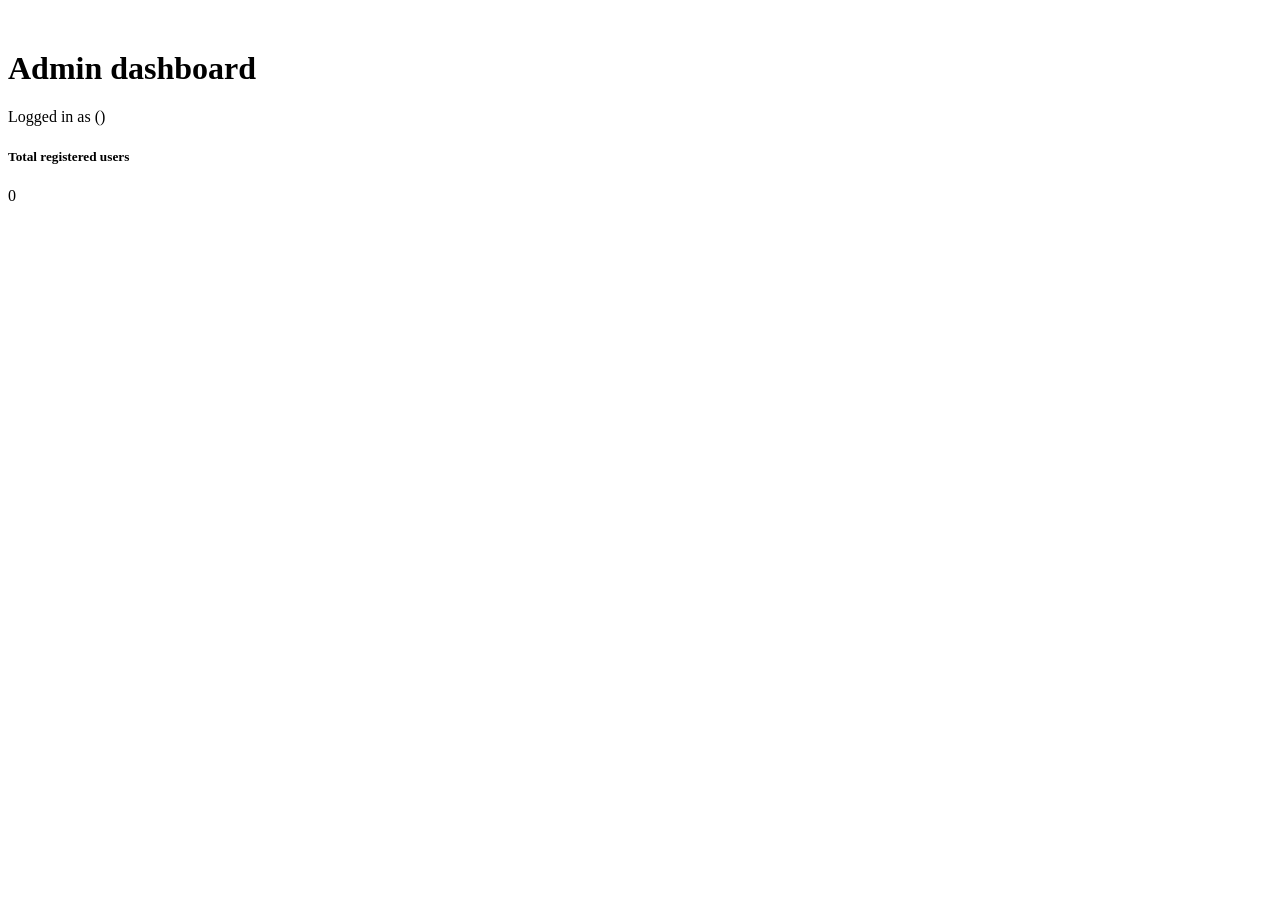
<file: src/main/resources/templates/admin.html>
<!DOCTYPE html>
<html lang="en" xmlns:th="http://www.thymeleaf.org">
<head th:replace="~{fragments/layout :: head}">
    <title>Admin Dashboard</title>
</head>
<body>
    <div th:replace="~{fragments/layout :: navbar}"></div>
    <div th:replace="~{fragments/layout :: sidebar}"></div>

    <main class="container" style="max-width: 480px; margin-top: 50px; margin-bottom: 50px;">
        <h1 th:text="#{admin.title}">Admin dashboard</h1>
        <p class="text-muted"><span th:text="#{admin.loggedInAs}">Logged in as</span> <strong th:text="${user.username}"></strong> (<span th:text="${user.role}"></span>)</p>

        <div class="card mt-4">
            <div class="card-body">
                <h5 class="card-title" th:text="#{admin.totalUsers}">Total registered users</h5>
                <p class="display-6" th:text="${totalUsers}">0</p>
            </div>
        </div>

        <p class="text-muted small mt-3" th:text="#{admin.note}"></p>
    </main>

    <div th:replace="~{fragments/layout :: footer}"></div>
    <div th:replace="~{fragments/layout :: scripts}"></div>
</body>
</html>
</file>
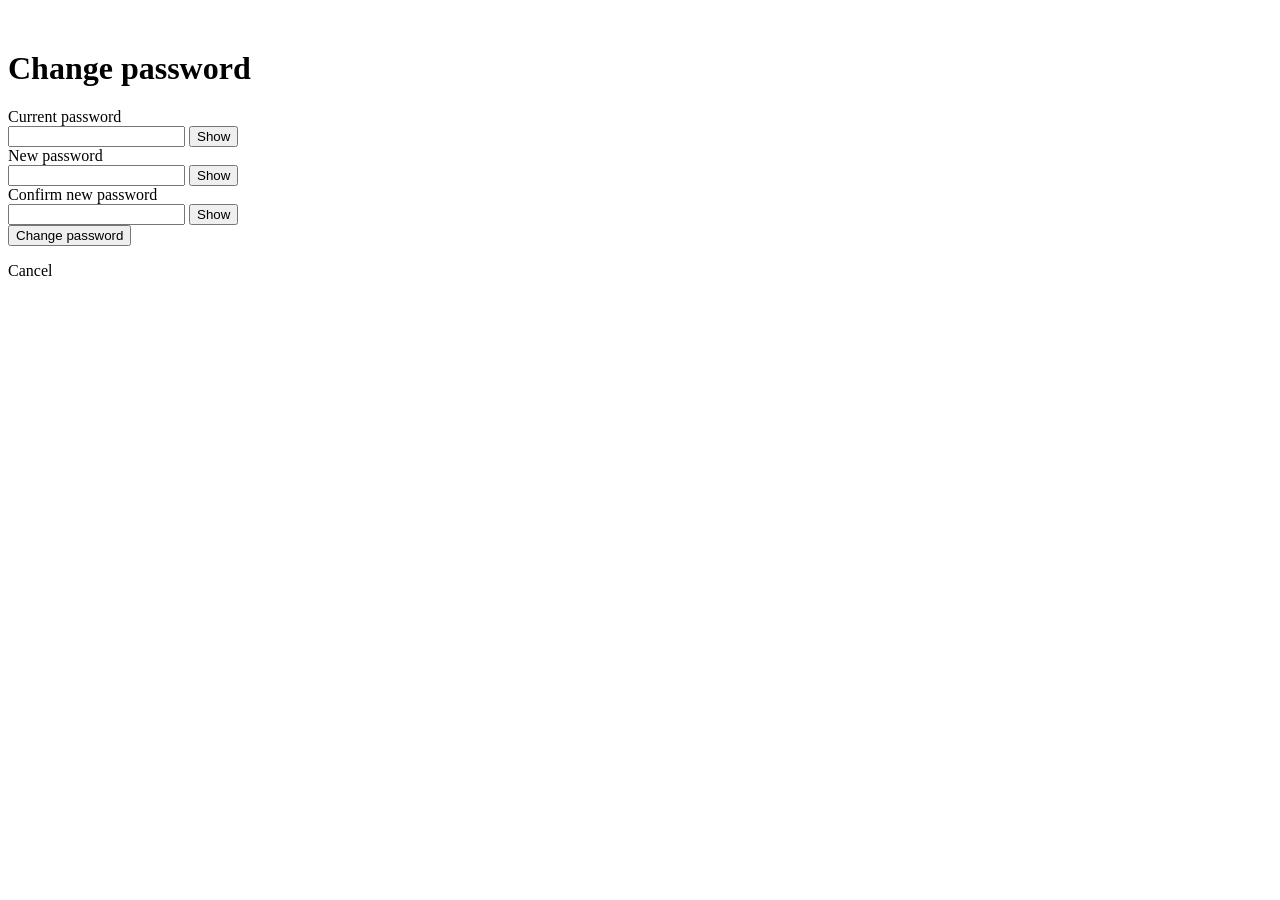
<file: src/main/resources/templates/change-password.html>
<!DOCTYPE html>
<html lang="en" xmlns:th="http://www.thymeleaf.org">
<head th:replace="~{fragments/layout :: head}">
    <title>Change Password</title>
</head>
<body>
    <div th:replace="~{fragments/layout :: navbar}"></div>
    <div th:replace="~{fragments/layout :: sidebar}"></div>

    <main class="container" style="max-width: 480px; margin-top: 50px; margin-bottom: 50px;">
        <h1 class="mb-4" th:text="#{changePassword.title}">Change password</h1>

        <div class="alert alert-danger" th:if="${error}" th:text="${error}"></div>

        <form th:action="@{/profile/change-password}" method="post">
            <div class="setting-row d-block">
                <label class="setting-label d-block mb-2" th:text="#{changePassword.current}">Current password</label>
                <div class="input-group">
                    <input type="password" id="currentPassword" name="currentPassword" class="form-control">
                    <button type="button" class="btn btn-outline-secondary toggle-password" data-target="currentPassword" th:text="#{register.show}">Show</button>
                </div>
            </div>

            <div class="setting-row d-block">
                <label class="setting-label d-block mb-2" th:text="#{changePassword.new}">New password</label>
                <div class="input-group">
                    <input type="password" id="password" name="newPassword" class="form-control">
                    <button type="button" class="btn btn-outline-secondary toggle-password" data-target="password" th:text="#{register.show}">Show</button>
                </div>
                <div id="password-strength-hint" class="setting-hint mt-1" th:text="#{register.strengthHint}"></div>
            </div>

            <div class="setting-row d-block">
                <label class="setting-label d-block mb-2" th:text="#{changePassword.confirm}">Confirm new password</label>
                <div class="input-group">
                    <input type="password" id="confirmPassword" name="confirmPassword" class="form-control">
                    <button type="button" class="btn btn-outline-secondary toggle-password" data-target="confirmPassword" th:text="#{register.show}">Show</button>
                </div>
                <div id="password-match-hint" class="setting-hint mt-1"></div>
            </div>

            <button type="submit" class="btn btn-accent w-100" th:text="#{changePassword.submit}">Change password</button>
        </form>

        <p class="mt-3"><a th:href="@{/profile}" th:text="#{editProfile.cancel}">Cancel</a></p>
    </main>

    <div th:replace="~{fragments/layout :: footer}"></div>
    <div th:replace="~{fragments/layout :: scripts}"></div>
</body>
</html>
</file>
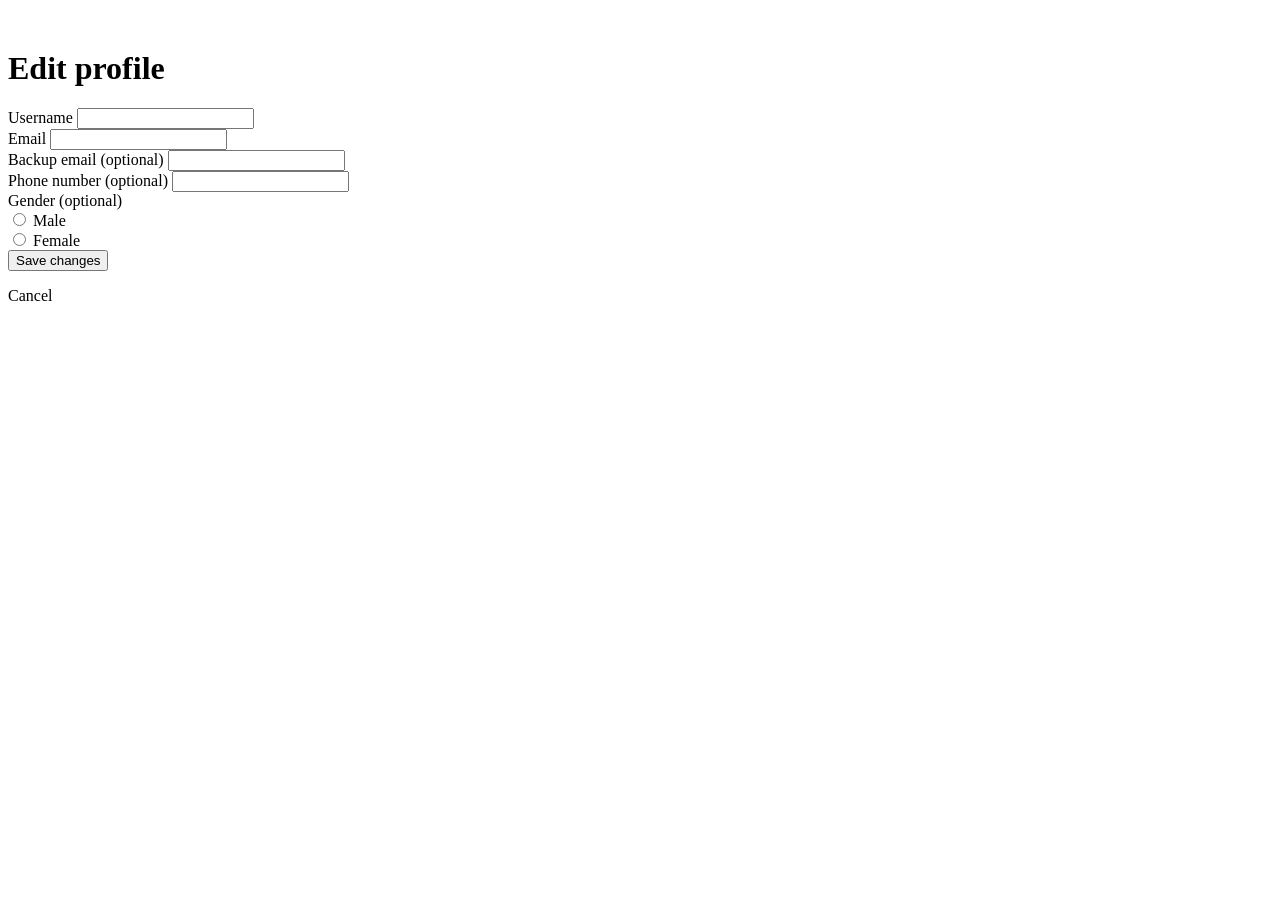
<file: src/main/resources/templates/edit-profile.html>
<!DOCTYPE html>
<html lang="en" xmlns:th="http://www.thymeleaf.org">
<head th:replace="~{fragments/layout :: head}">
    <title>Edit Profile</title>
</head>
<body>
    <div th:replace="~{fragments/layout :: navbar}"></div>
    <div th:replace="~{fragments/layout :: sidebar}"></div>

    <main class="container" style="max-width: 600px; margin-top: 50px; margin-bottom: 50px;">
        <h1 class="mb-4" th:text="#{editProfile.title}">Edit profile</h1>

        <form th:action="@{/profile/edit}" th:object="${form}" method="post">

            <div class="setting-row d-block">
                <label class="setting-label d-block mb-2" th:text="#{editProfile.username}">Username</label>
                <input type="text" class="form-control" th:field="*{username}">
                <div class="text-danger small mt-1" th:if="${#fields.hasErrors('username')}" th:errors="*{username}"></div>
            </div>

            <div class="setting-row d-block">
                <label class="setting-label d-block mb-2" th:text="#{editProfile.email}">Email</label>
                <input type="email" class="form-control" th:field="*{email}">
                <div class="text-danger small mt-1" th:if="${#fields.hasErrors('email')}" th:errors="*{email}"></div>
            </div>

            <div class="setting-row d-block">
                <label class="setting-label d-block mb-2"><span th:text="#{editProfile.backupEmail}">Backup email</span> <span class="setting-hint" th:text="#{register.optional}">(optional)</span></label>
                <input type="email" class="form-control" th:field="*{backupEmail}">
            </div>

            <div class="setting-row d-block">
                <label class="setting-label d-block mb-2"><span th:text="#{editProfile.phone}">Phone number</span> <span class="setting-hint" th:text="#{register.optional}">(optional)</span></label>
                <input type="tel" class="form-control" th:field="*{phoneNumber}">
            </div>

            <div class="setting-row d-block">
                <label class="setting-label d-block mb-2"><span th:text="#{editProfile.gender}">Gender</span> <span class="setting-hint" th:text="#{register.optional}">(optional)</span></label>
                <div class="form-check form-check-inline">
                    <input class="form-check-input" type="radio" th:field="*{gender}" value="MALE" id="genderMale">
                    <label class="form-check-label" for="genderMale" th:text="#{editProfile.male}">Male</label>
                </div>
                <div class="form-check form-check-inline">
                    <input class="form-check-input" type="radio" th:field="*{gender}" value="FEMALE" id="genderFemale">
                    <label class="form-check-label" for="genderFemale" th:text="#{editProfile.female}">Female</label>
                </div>
            </div>

            <div class="alert alert-warning small" th:text="#{editProfile.warning}"></div>

            <button type="submit" class="btn btn-accent w-100" th:text="#{editProfile.save}">Save changes</button>
        </form>

        <p class="mt-3"><a th:href="@{/profile}" th:text="#{editProfile.cancel}">Cancel</a></p>
    </main>

    <div th:replace="~{fragments/layout :: footer}"></div>
    <div th:replace="~{fragments/layout :: scripts}"></div>
</body>
</html>
</file>
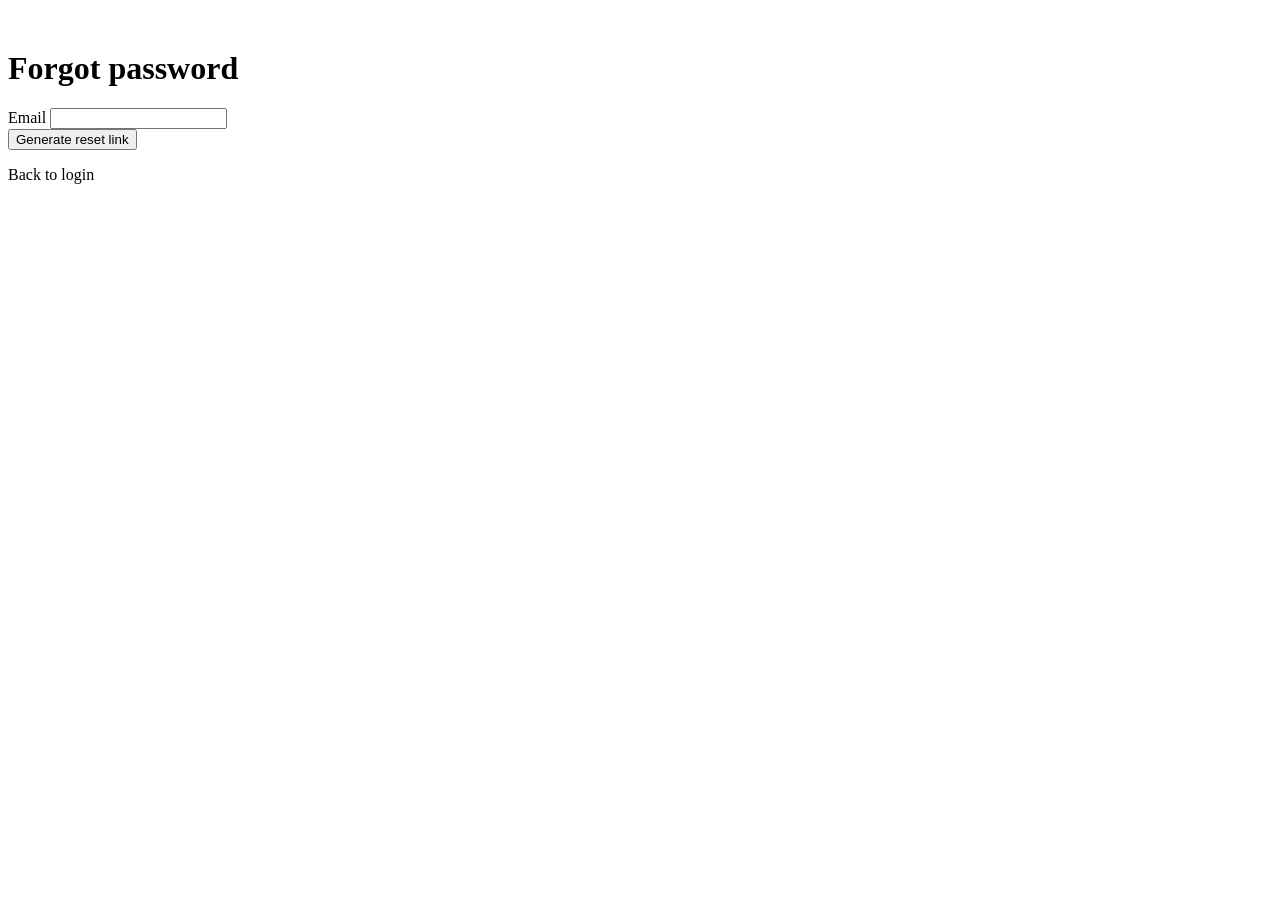
<file: src/main/resources/templates/forgot-password.html>
<!DOCTYPE html>
<html lang="en" xmlns:th="http://www.thymeleaf.org">
<head th:replace="~{fragments/layout :: head}">
    <title>Forgot Password</title>
</head>
<body>
    <div th:replace="~{fragments/layout :: navbar}"></div>
    <div th:replace="~{fragments/layout :: sidebar}"></div>

    <main class="container" style="max-width: 420px; margin-top: 50px; margin-bottom: 50px;">
        <h1 class="mb-3" th:text="#{forgot.title}">Forgot password</h1>
        <p class="text-muted" th:text="#{forgot.description}"></p>

        <div class="alert alert-info" th:if="${message}">
            <p th:text="${message}" class="mb-0"></p>
        </div>

        <form th:action="@{/forgot-password}" method="post" class="mt-3">
            <div class="mb-3">
                <label class="form-label" th:text="#{forgot.email}">Email</label>
                <input type="email" name="email" class="form-control" required>
            </div>
            <button type="submit" class="btn btn-dark w-100" th:text="#{forgot.submit}">Generate reset link</button>
        </form>

        <p class="mt-3"><a th:href="@{/login}" th:text="#{forgot.backToLogin}">Back to login</a></p>
    </main>

    <div th:replace="~{fragments/layout :: footer}"></div>
    <div th:replace="~{fragments/layout :: scripts}"></div>
</body>
</html>
</file>
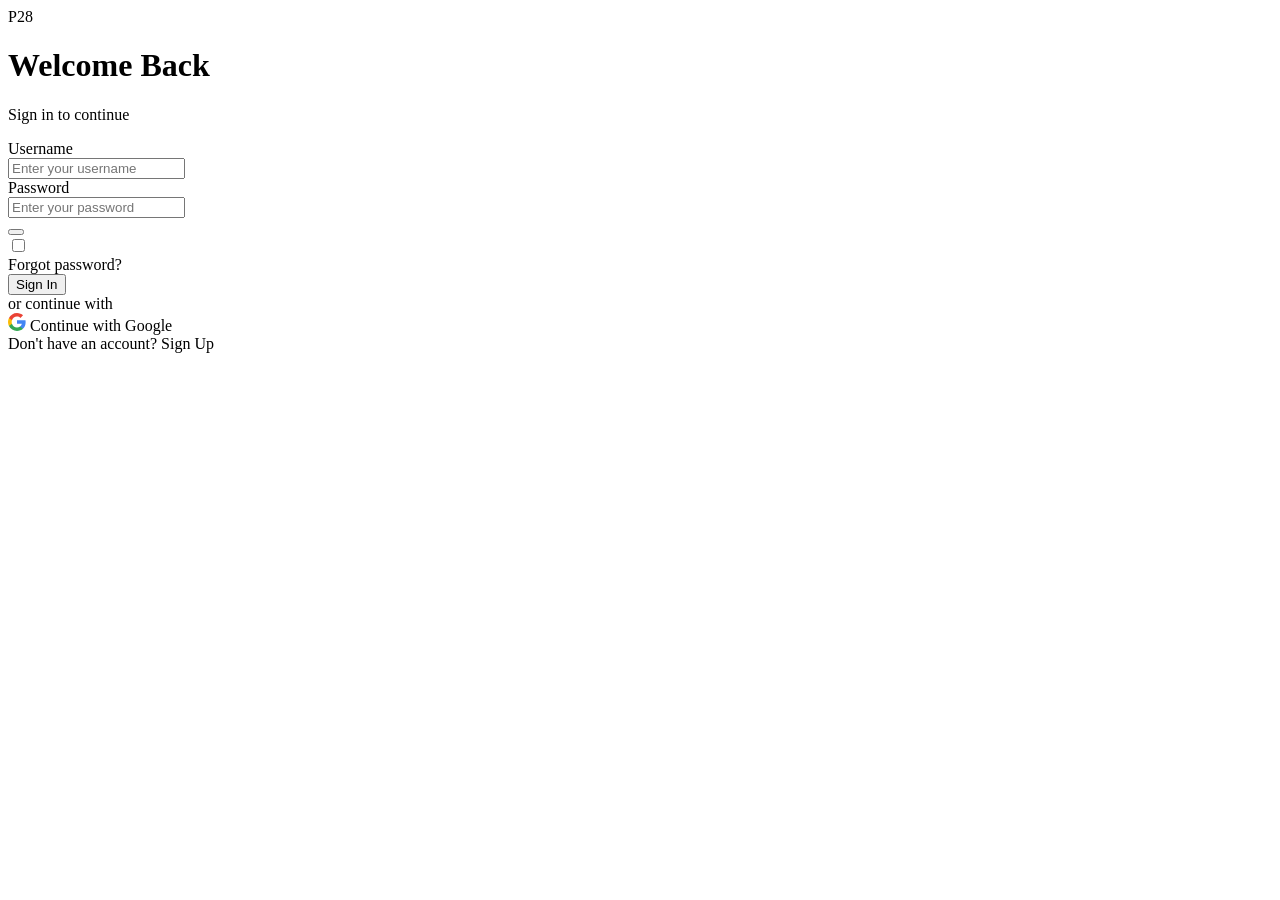
<file: src/main/resources/templates/login.html>
<!DOCTYPE html>
<html lang="en" xmlns:th="http://www.thymeleaf.org">
<head th:replace="~{fragments/layout :: head}">
    <title>Login</title>
</head>
<body>
    <div th:replace="~{fragments/layout :: navbar}"></div>
    <div th:replace="~{fragments/layout :: sidebar}"></div>

    <div class="auth-page">
        <div class="auth-card">

            <div class="auth-logo">P28</div>
            <h1 class="auth-title" th:text="#{login.welcomeBack}">Welcome Back</h1>
            <p class="auth-subtitle" th:text="#{login.subtitle}">Sign in to continue</p>

            <div class="alert alert-success py-2 small" th:if="${param.registered}" th:text="#{login.registered}"></div>
            <div class="alert alert-success py-2 small" th:if="${param.resetSuccess}" th:text="#{login.resetSuccess}"></div>
            <div class="alert alert-success py-2 small" th:if="${param.profileUpdated}" th:text="#{login.profileUpdated}"></div>
            <div class="alert alert-danger py-2 small" th:if="${param.error}" th:text="#{login.error}"></div>
            <div class="alert alert-success py-2 small" th:if="${param.logout}" th:text="#{login.loggedOut}"></div>

            <form th:action="@{/login}" method="post">

                <div class="auth-field">
                    <i class="bi bi-envelope"></i>
                    <div class="auth-field-content">
                        <div class="auth-field-label" th:text="#{login.username}">Username</div>
                        <input type="text" name="username" th:placeholder="#{login.usernamePlaceholder}" placeholder="Enter your username">
                    </div>
                </div>

                <div class="auth-field">
                    <i class="bi bi-lock"></i>
                    <div class="auth-field-content">
                        <div class="auth-field-label" th:text="#{login.password}">Password</div>
                        <input type="password" id="loginPassword" name="password" th:placeholder="#{login.passwordPlaceholder}" placeholder="Enter your password">
                    </div>
                    <button type="button" class="toggle-password" data-target="loginPassword"><i class="bi bi-eye"></i></button>
                </div>

                <div class="form-check mb-2">
                    <input type="checkbox" class="form-check-input" name="remember-me" id="rememberMe">
                    <label class="form-check-label small" style="color: rgba(255,255,255,0.6);" for="rememberMe" th:text="#{login.rememberMe}">Remember me</label>
                </div>

                <div class="auth-forgot">
                    <a th:href="@{/forgot-password}" th:text="#{login.forgot}">Forgot password?</a>
                </div>

                <button type="submit" class="btn-auth-submit" th:text="#{login.submit}">
                    Sign In <i class="bi bi-arrow-right"></i>
                </button>
            </form>

            <div class="auth-divider" th:text="#{login.orContinue}">or continue with</div>

            <a th:href="@{/oauth2/authorization/google}" class="btn-provider">
                <svg width="18" height="18" viewBox="0 0 18 18"><path fill="#4285F4" d="M17.64 9.2c0-.64-.06-1.25-.16-1.84H9v3.48h4.84c-.21 1.13-.84 2.08-1.8 2.72v2.26h2.9c1.7-1.57 2.7-3.88 2.7-6.62z"/><path fill="#34A853" d="M9 18c2.43 0 4.47-.8 5.96-2.18l-2.9-2.26c-.8.54-1.83.86-3.06.86-2.35 0-4.34-1.59-5.05-3.72H.96v2.33C2.44 15.98 5.48 18 9 18z"/><path fill="#FBBC05" d="M3.95 10.7c-.18-.54-.28-1.11-.28-1.7s.1-1.16.28-1.7V4.97H.96A8.996 8.996 0 000 9c0 1.45.35 2.83.96 4.03l2.99-2.33z"/><path fill="#EA4335" d="M9 3.58c1.32 0 2.51.45 3.44 1.35l2.58-2.58C13.46.89 11.43 0 9 0 5.48 0 2.44 2.02.96 4.97l2.99 2.33C4.66 5.17 6.65 3.58 9 3.58z"/></svg>
                <span th:text="#{login.googleSignIn}">Continue with Google</span>
                <i class="bi bi-arrow-right ms-auto"></i>
            </a>

            <div class="auth-footer">
                <span th:text="#{login.noAccount}">Don't have an account?</span>
                <a th:href="@{/register}" th:text="#{login.register}">Sign Up</a>
            </div>

        </div>
    </div>

    <div th:replace="~{fragments/layout :: footer}"></div>
    <div th:replace="~{fragments/layout :: scripts}"></div>
</body>
</html>
</file>
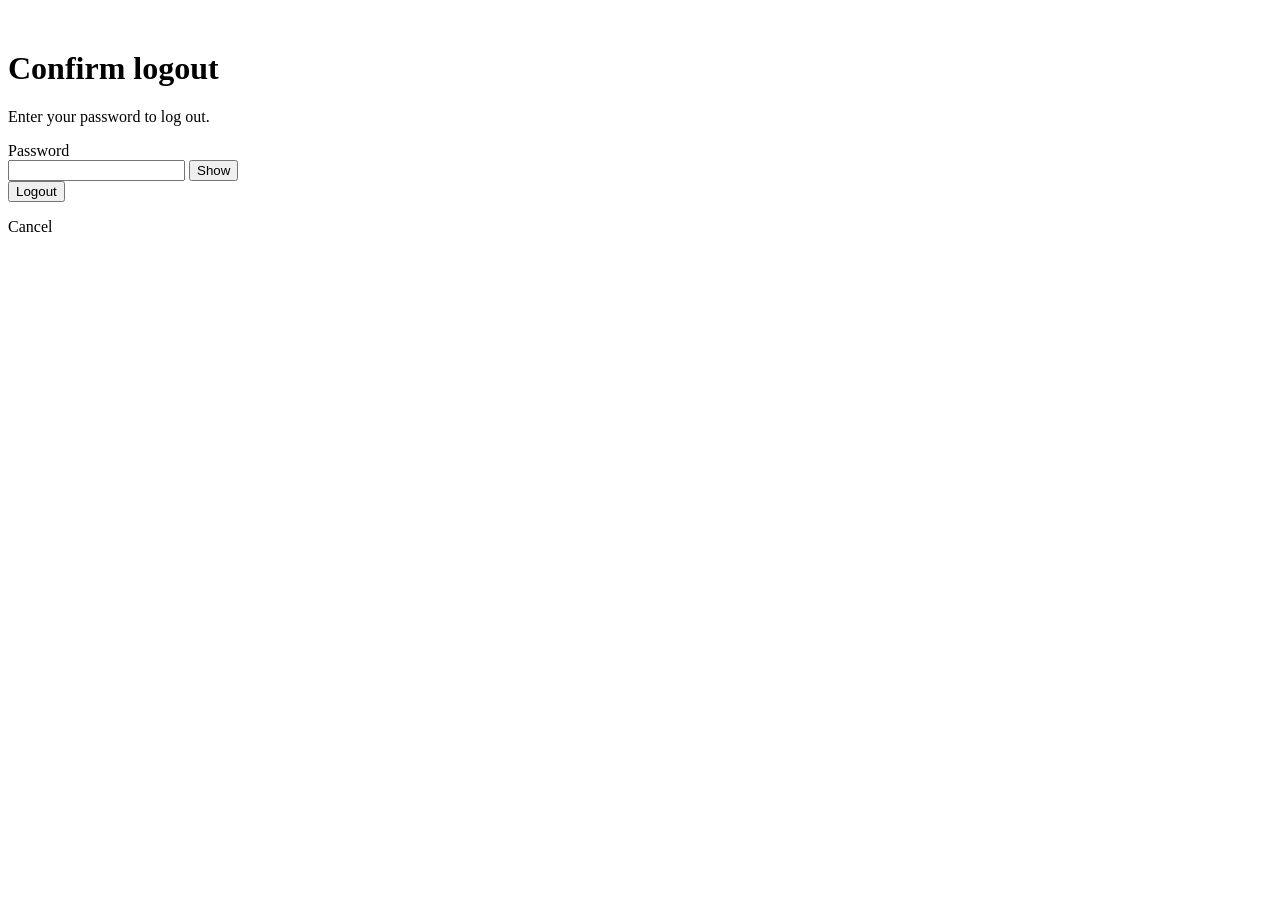
<file: src/main/resources/templates/logout-confirm.html>
<!DOCTYPE html>
<html lang="en" xmlns:th="http://www.thymeleaf.org">
<head th:replace="~{fragments/layout :: head}">
    <title>Confirm Logout</title>
</head>
<body>
    <div th:replace="~{fragments/layout :: navbar}"></div>
    <div th:replace="~{fragments/layout :: sidebar}"></div>

    <main class="container" style="max-width: 420px; margin-top: 50px; margin-bottom: 50px;">
        <h1 class="mb-3" th:text="#{logoutConfirm.title}">Confirm logout</h1>
        <p class="text-muted" th:text="#{logoutConfirm.description}">Enter your password to log out.</p>

        <div class="alert alert-danger" th:if="${error}" th:text="${error}"></div>

        <form th:action="@{/logout-confirm}" method="post">
            <div class="setting-row d-block">
                <label class="setting-label d-block mb-2" th:text="#{logoutConfirm.password}">Password</label>
                <div class="input-group">
                    <input type="password" id="password" name="password" class="form-control">
                    <button type="button" class="btn btn-outline-secondary toggle-password" data-target="password" th:text="#{register.show}">Show</button>
                </div>
            </div>

            <button type="submit" class="btn btn-accent w-100" th:text="#{logoutConfirm.submit}">Logout</button>
        </form>

        <p class="mt-3"><a th:href="@{/profile}" th:text="#{logoutConfirm.cancel}">Cancel</a></p>
    </main>

    <div th:replace="~{fragments/layout :: footer}"></div>
    <div th:replace="~{fragments/layout :: scripts}"></div>
</body>
</html>
</file>
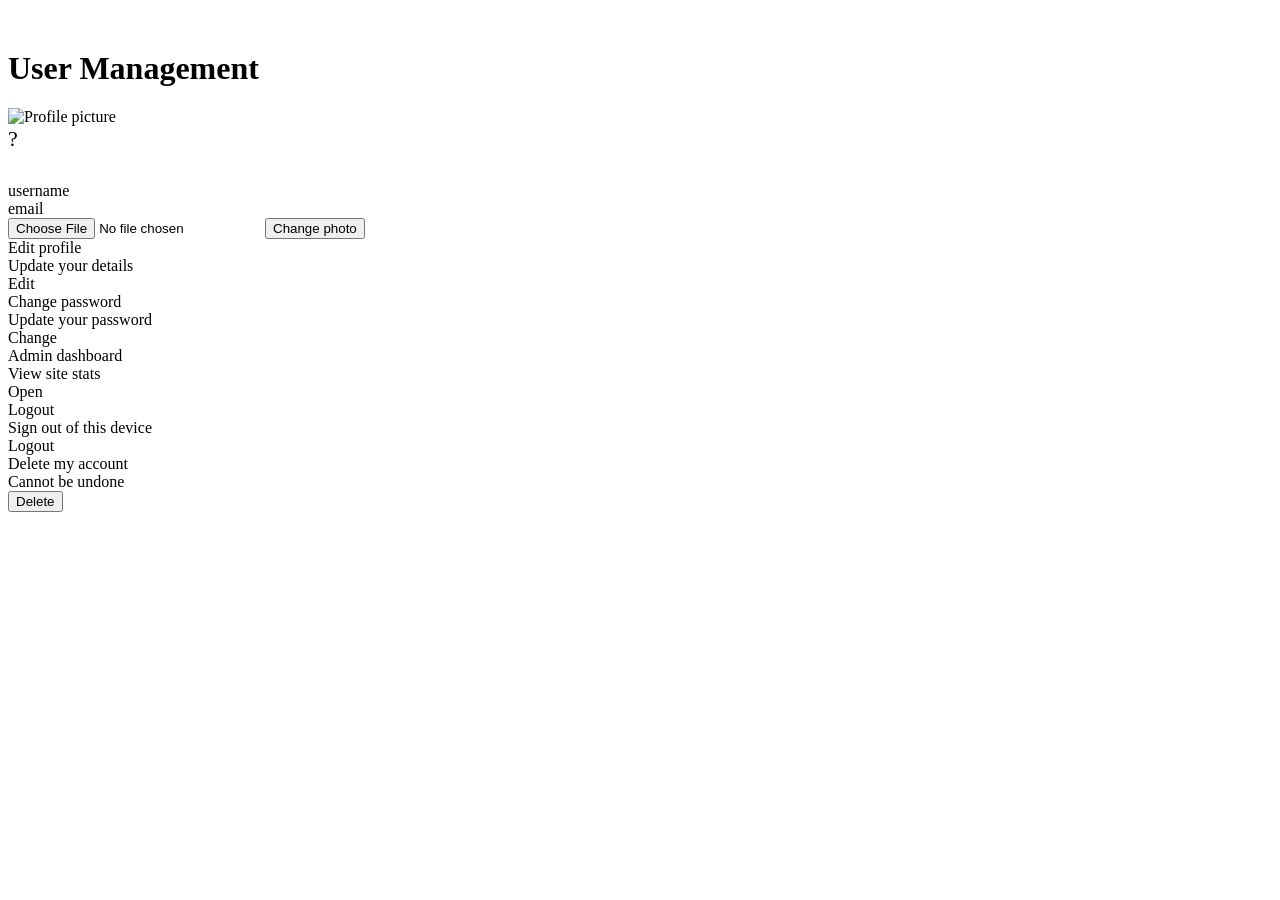
<file: src/main/resources/templates/profile.html>
<!DOCTYPE html>
<html lang="en" xmlns:th="http://www.thymeleaf.org">
<head th:replace="~{fragments/layout :: head}">
    <title>User Management</title>
</head>
<body>
    <div th:replace="~{fragments/layout :: navbar}"></div>
    <div th:replace="~{fragments/layout :: sidebar}"></div>

    <main class="container" style="max-width: 760px; margin-top: 50px; margin-bottom: 50px;">

        <div class="alert alert-danger" th:if="${avatarError}" th:text="${avatarError}"></div>
        <div class="alert alert-success" th:if="${param.passwordChanged}" th:text="#{profile.passwordChanged}"></div>

        <h1 class="mb-4" th:text="#{sidebar.userManagement}">User Management</h1>

        <!-- Avatar row -->
        <div class="setting-row">
            <div class="d-flex align-items-center gap-3">
                <img th:if="${user.avatarFilename}"
                     th:src="@{'/uploads/avatars/' + ${user.avatarFilename}}"
                     alt="Profile picture"
                     class="rounded-circle"
                     style="width: 56px; height: 56px; object-fit: cover;">
                <div th:unless="${user.avatarFilename}"
                     class="rounded-circle bg-secondary d-flex align-items-center justify-content-center text-white"
                     style="width: 56px; height: 56px; font-size: 22px;">
                    <span th:text="${#strings.substring(user.username, 0, 1)}">?</span>
                </div>
                <div>
                    <div class="setting-label" th:text="${user.username}">username</div>
                    <div class="setting-hint" th:text="${user.email}">email</div>
                </div>
            </div>
            <form th:action="@{/profile/avatar}" method="post" enctype="multipart/form-data">
                <input type="file" id="avatarInput" name="avatar" accept="image/png, image/jpeg, image/webp" class="d-none" onchange="this.form.submit()">
                <button type="button" class="btn btn-accent" onclick="document.getElementById('avatarInput').click()" th:text="#{profile.changePhoto}">Change photo</button>
            </form>
        </div>

        <!-- Edit profile row -->
        <div class="setting-row">
            <div>
                <div class="setting-label" th:text="#{profile.editProfile}">Edit profile</div>
                <div class="setting-hint" th:text="#{profile.editProfileHint}">Update your details</div>
            </div>
            <a th:href="@{/profile/edit}" class="btn btn-accent" th:text="#{profile.edit}">Edit</a>
        </div>

        <!-- Change password row -->
        <div class="setting-row">
            <div>
                <div class="setting-label" th:text="#{profile.changePassword}">Change password</div>
                <div class="setting-hint" th:text="#{profile.changePasswordHint}">Update your password</div>
            </div>
            <a th:href="@{/profile/change-password}" class="btn btn-accent" th:text="#{profile.change}">Change</a>
        </div>

        <!-- Admin row (only visible to admins) -->
        <div class="setting-row" sec:authorize="hasRole('ADMIN')" xmlns:sec="http://www.thymeleaf.org/extras/spring-security">
            <div>
                <div class="setting-label" th:text="#{profile.adminDashboard}">Admin dashboard</div>
                <div class="setting-hint" th:text="#{profile.adminDashboardHint}">View site stats</div>
            </div>
            <a th:href="@{/admin}" class="btn btn-accent" th:text="#{profile.open}">Open</a>
        </div>

        <!-- Logout row -->
        <div class="setting-row">
            <div>
                <div class="setting-label" th:text="#{profile.logout}">Logout</div>
                <div class="setting-hint" th:text="#{profile.logoutHint}">Sign out of this device</div>
            </div>
            <a th:href="@{/logout-confirm}" class="btn btn-accent" th:text="#{profile.logout}">Logout</a>
        </div>

        <!-- Delete account row -->
        <div class="setting-row border border-danger-subtle">
            <div>
                <div class="setting-label text-danger" th:text="#{profile.deleteAccount}">Delete my account</div>
                <div class="setting-hint" th:text="#{profile.deleteAccountHint}">Cannot be undone</div>
            </div>
            <form th:action="@{/profile/delete}" method="post" onsubmit="return confirm('Are you sure? This permanently deletes your account and cannot be undone.');">
                <button type="submit" class="btn btn-accent" th:text="#{profile.delete}">Delete</button>
            </form>
        </div>

    </main>

    <div th:replace="~{fragments/layout :: footer}"></div>
    <div th:replace="~{fragments/layout :: scripts}"></div>
</body>
</html>
</file>
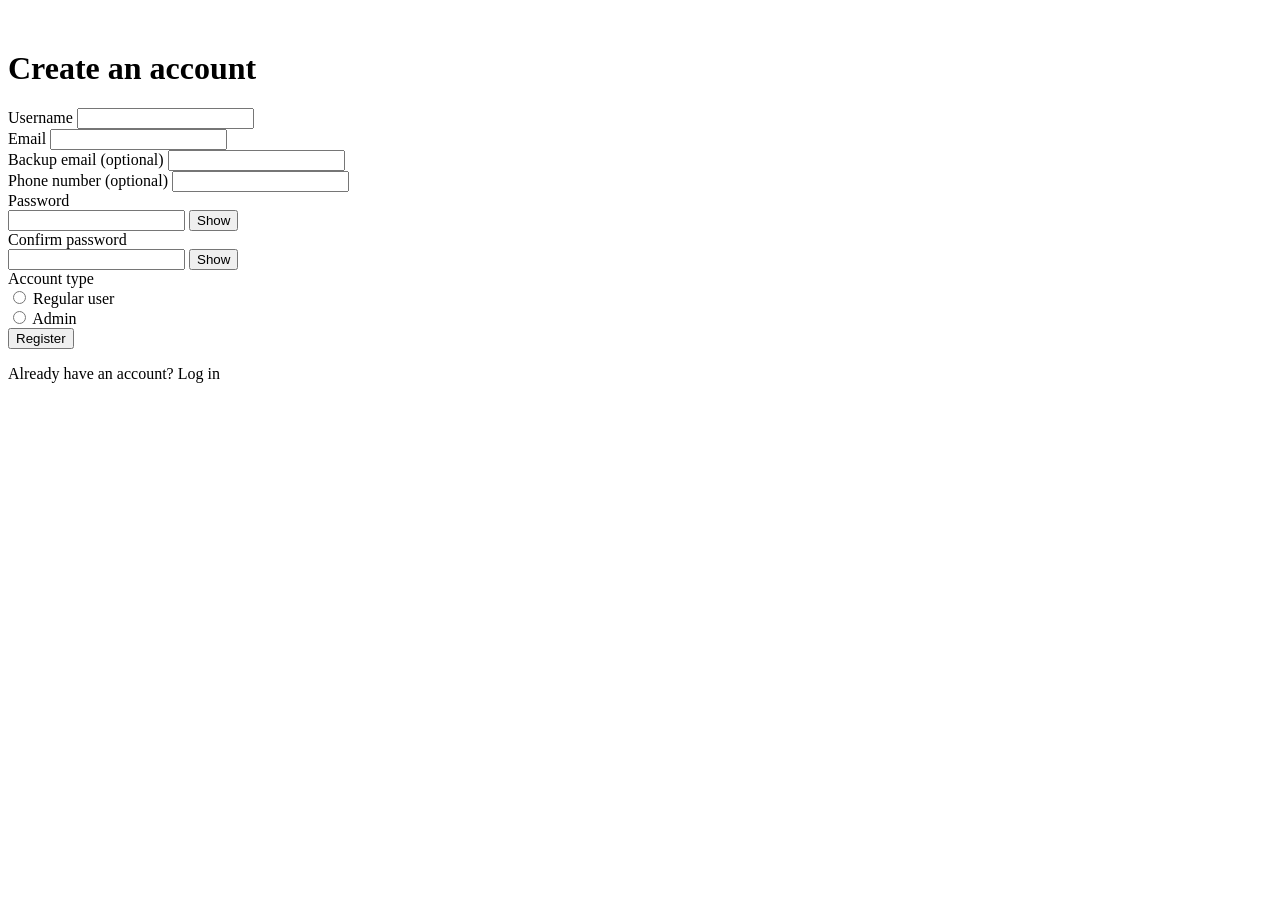
<file: src/main/resources/templates/register.html>
<!DOCTYPE html>
<html lang="en" xmlns:th="http://www.thymeleaf.org">
<head th:replace="~{fragments/layout :: head}">
    <title>Register</title>
</head>
<body>
    <div th:replace="~{fragments/layout :: navbar}"></div>
    <div th:replace="~{fragments/layout :: sidebar}"></div>

    <main class="container" style="max-width: 480px; margin-top: 50px; margin-bottom: 50px;">
        <h1 class="mb-4" th:text="#{register.title}">Create an account</h1>

        <form th:action="@{/register}" th:object="${user}" method="post" novalidate>

            <div class="mb-3">
                <label class="form-label" th:text="#{register.username}">Username</label>
                <input type="text" class="form-control" th:field="*{username}">
                <div class="text-danger small" th:if="${#fields.hasErrors('username')}" th:errors="*{username}"></div>
            </div>

            <div class="mb-3">
                <label class="form-label" th:text="#{register.email}">Email</label>
                <input type="email" class="form-control" th:field="*{email}">
                <div class="text-danger small" th:if="${#fields.hasErrors('email')}" th:errors="*{email}"></div>
            </div>

            <div class="mb-3">
                <label class="form-label"><span th:text="#{register.backupEmail}">Backup email</span> <span class="text-muted" th:text="#{register.optional}">(optional)</span></label>
                <input type="email" class="form-control" th:field="*{backupEmail}">
            </div>

            <div class="mb-3">
                <label class="form-label"><span th:text="#{register.phone}">Phone number</span> <span class="text-muted" th:text="#{register.optional}">(optional)</span></label>
                <input type="tel" class="form-control" th:field="*{phoneNumber}">
            </div>

            <div class="mb-3">
                <label class="form-label" th:text="#{register.password}">Password</label>
                <div class="input-group">
                    <input type="password" id="password" class="form-control" th:field="*{password}">
                    <button type="button" class="btn btn-outline-secondary toggle-password" data-target="password" th:text="#{register.show}">Show</button>
                </div>
                <div id="password-strength-hint" class="form-text text-muted" th:text="#{register.strengthHint}"></div>
                <div class="text-danger small" th:if="${#fields.hasErrors('password')}" th:errors="*{password}"></div>
            </div>

            <div class="mb-3">
                <label class="form-label" th:text="#{register.confirmPassword}">Confirm password</label>
                <div class="input-group">
                    <input type="password" id="confirmPassword" class="form-control" th:field="*{confirmPassword}">
                    <button type="button" class="btn btn-outline-secondary toggle-password" data-target="confirmPassword" th:text="#{register.show}">Show</button>
                </div>
                <div id="password-match-hint" class="form-text"></div>
                <div class="text-danger small" th:if="${#fields.hasErrors('confirmPassword')}" th:errors="*{confirmPassword}"></div>
            </div>

            <div class="mb-4">
                <label class="form-label d-block" th:text="#{register.accountType}">Account type</label>
                <div class="form-check form-check-inline">
                    <input class="form-check-input" type="radio" th:field="*{accountType}" value="USER" id="typeUser">
                    <label class="form-check-label" for="typeUser" th:text="#{register.regularUser}">Regular user</label>
                </div>
                <div class="form-check form-check-inline">
                    <input class="form-check-input" type="radio" th:field="*{accountType}" value="ADMIN" id="typeAdmin">
                    <label class="form-check-label" for="typeAdmin" th:text="#{register.admin}">Admin</label>
                </div>
                <div class="form-text" th:text="#{register.accountTypeHint}"></div>
            </div>

            <button type="submit" class="btn btn-dark w-100" th:text="#{register.submit}">Register</button>
        </form>

        <p class="mt-3"><span th:text="#{register.haveAccount}">Already have an account?</span> <a th:href="@{/login}" th:text="#{register.login}">Log in</a></p>
    </main>

    <div th:replace="~{fragments/layout :: footer}"></div>
    <div th:replace="~{fragments/layout :: scripts}"></div>
</body>
</html>
</file>
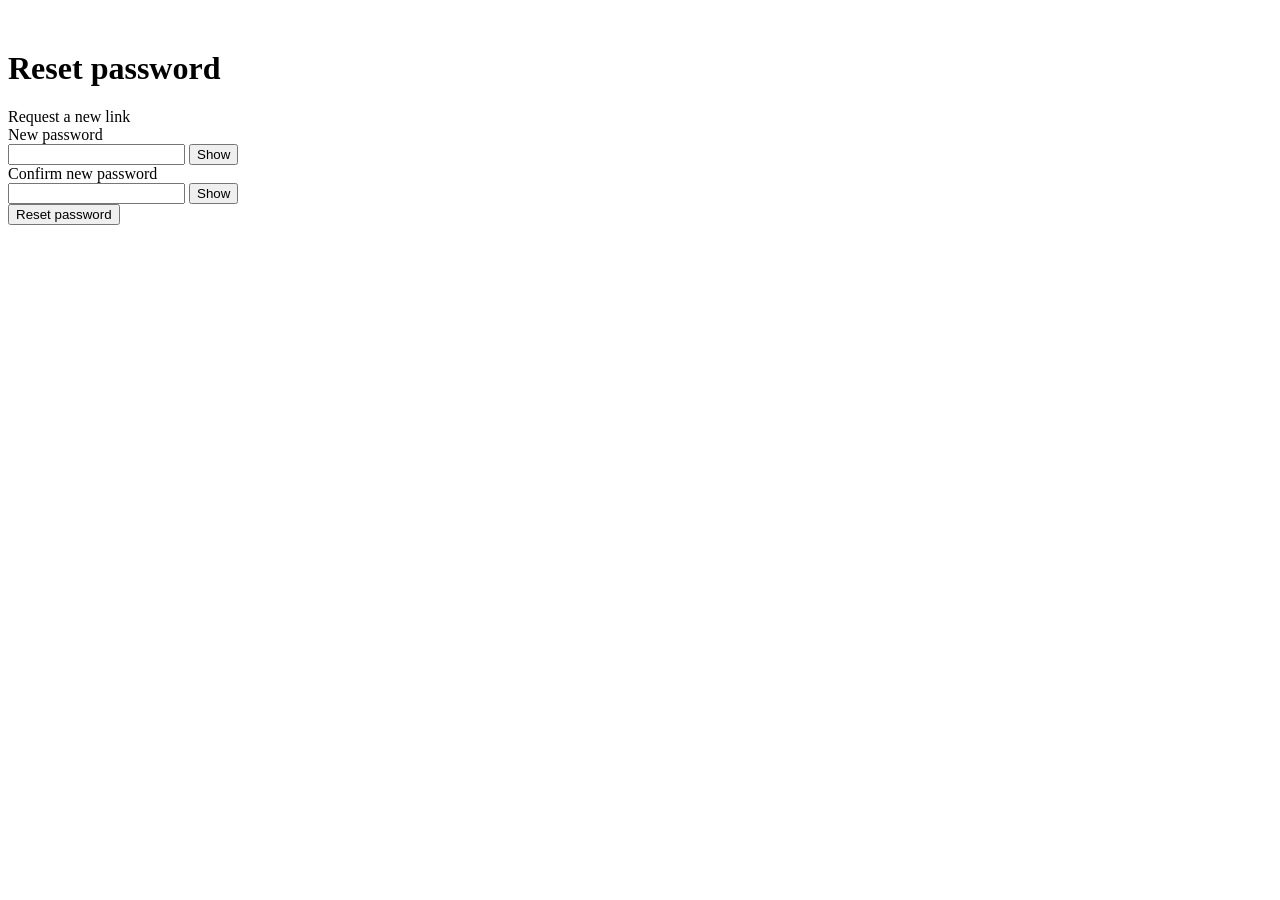
<file: src/main/resources/templates/reset-password.html>
<!DOCTYPE html>
<html lang="en" xmlns:th="http://www.thymeleaf.org">
<head th:replace="~{fragments/layout :: head}">
    <title>Reset Password</title>
</head>
<body>
    <div th:replace="~{fragments/layout :: navbar}"></div>
    <div th:replace="~{fragments/layout :: sidebar}"></div>

    <main class="container" style="max-width: 420px; margin-top: 50px; margin-bottom: 50px;">
        <h1 class="mb-3" th:text="#{reset.title}">Reset password</h1>

        <div th:if="${expired}">
            <div class="alert alert-danger" th:text="#{reset.expired}"></div>
            <a th:href="@{/forgot-password}" class="btn btn-dark" th:text="#{reset.requestNew}">Request a new link</a>
        </div>

        <form th:unless="${expired}" th:action="@{/reset-password}" method="post">
            <input type="hidden" name="token" th:value="${token}">

            <div class="alert alert-danger" th:if="${error}" th:text="${error}"></div>

            <div class="mb-3">
                <label class="form-label" th:text="#{reset.newPassword}">New password</label>
                <div class="input-group">
                    <input type="password" id="password" name="password" class="form-control">
                    <button type="button" class="btn btn-outline-secondary toggle-password" data-target="password" th:text="#{register.show}">Show</button>
                </div>
                <div id="password-strength-hint" class="form-text text-muted" th:text="#{register.strengthHint}"></div>
            </div>

            <div class="mb-4">
                <label class="form-label" th:text="#{reset.confirmNewPassword}">Confirm new password</label>
                <div class="input-group">
                    <input type="password" id="confirmPassword" name="confirmPassword" class="form-control">
                    <button type="button" class="btn btn-outline-secondary toggle-password" data-target="confirmPassword" th:text="#{register.show}">Show</button>
                </div>
                <div id="password-match-hint" class="form-text"></div>
            </div>

            <button type="submit" class="btn btn-dark w-100" th:text="#{reset.submit}">Reset password</button>
        </form>
    </main>

    <div th:replace="~{fragments/layout :: footer}"></div>
    <div th:replace="~{fragments/layout :: scripts}"></div>
</body>
</html>
</file>
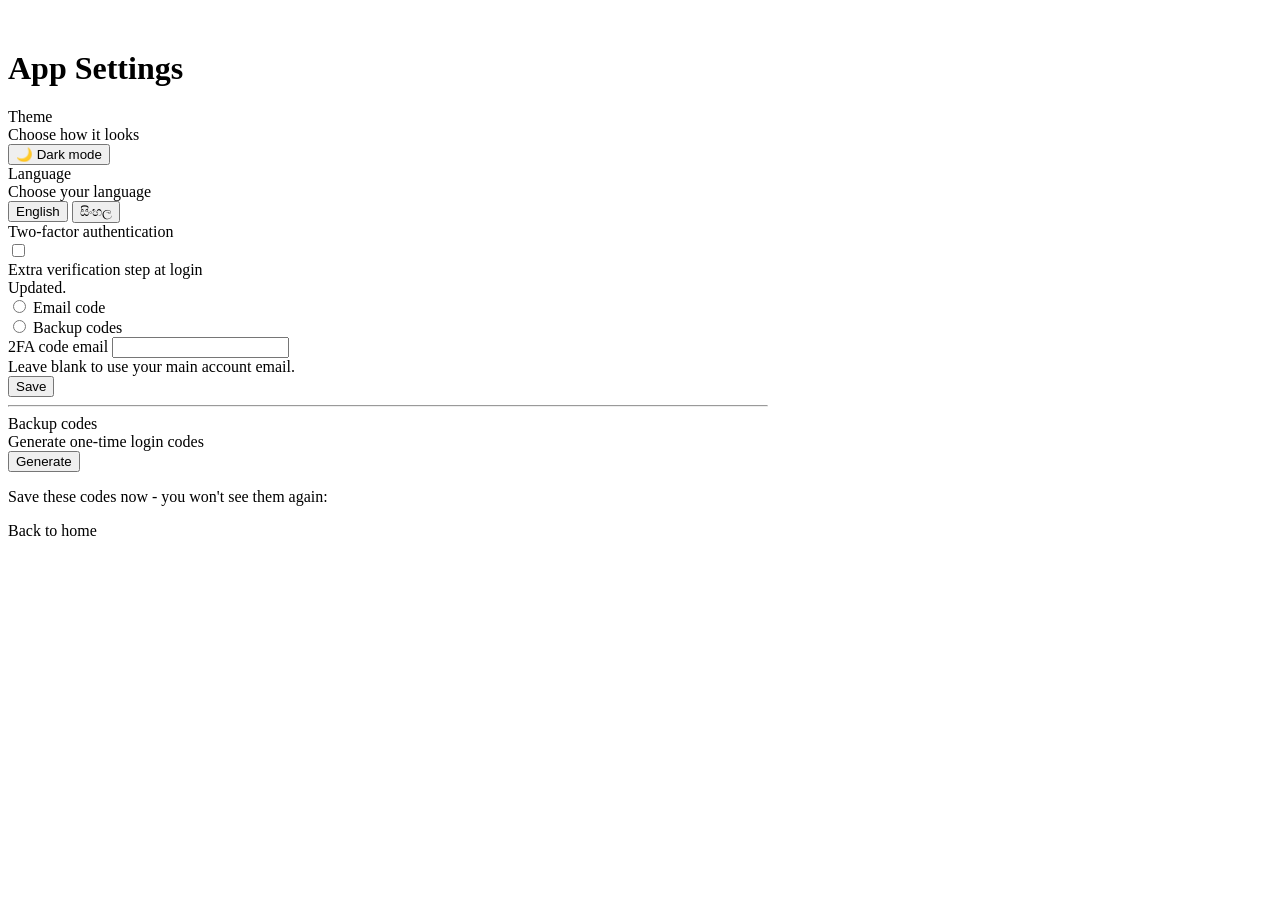
<file: src/main/resources/templates/settings.html>
<!DOCTYPE html>
<html lang="en" xmlns:th="http://www.thymeleaf.org">
<head th:replace="~{fragments/layout :: head}">
    <title>App Settings</title>
</head>
<body>
    <div th:replace="~{fragments/layout :: navbar}"></div>
    <div th:replace="~{fragments/layout :: sidebar}"></div>

    <main class="container" style="max-width: 760px; margin-top: 50px; margin-bottom: 50px;">
        <h1 class="mb-4" th:text="#{settings.title}">App Settings</h1>

        <div class="setting-row">
            <div>
                <div class="setting-label" th:text="#{settings.theme}">Theme</div>
                <div class="setting-hint" th:text="#{settings.themeHint}">Choose how it looks</div>
            </div>
            <button id="theme-toggle" type="button" class="btn btn-accent">🌙 Dark mode</button>
        </div>

        <div class="setting-row">
            <div>
                <div class="setting-label" th:text="#{settings.language}">Language</div>
                <div class="setting-hint" th:text="#{settings.languageHint}">Choose your language</div>
            </div>
            <div class="btn-group" role="group">
                <button type="button" class="btn" th:classappend="${#locale.language == 'en'} ? 'btn-accent' : 'btn-outline-secondary'" onclick="window.location.href = window.location.pathname + '?lang=en'">English</button>
                <button type="button" class="btn" th:classappend="${#locale.language == 'si'} ? 'btn-accent' : 'btn-outline-secondary'" onclick="window.location.href = window.location.pathname + '?lang=si'">සිංහල</button>
            </div>
        </div>

        <!-- Single unified Two-Factor Authentication card -->
        <div sec:authorize="isAuthenticated()" xmlns:sec="http://www.thymeleaf.org/extras/spring-security"
             class="setting-row d-block">

            <div class="d-flex justify-content-between align-items-center mb-2">
                <div class="setting-label" th:text="#{settings.twoFa}">Two-factor authentication</div>
                <div class="form-check form-switch mb-0">
                    <input class="form-check-input" type="checkbox" role="switch" id="twoFaSwitch" form="twoFaForm" name="twoFaEnabled" th:checked="${currentUser != null and currentUser.twoFaEnabled}">
                </div>
            </div>
            <div class="setting-hint mb-3" th:text="#{settings.twoFaHint}">Extra verification step at login</div>

            <div class="alert alert-success" th:if="${twoFaUpdated}" th:text="#{settings.twoFaUpdated}">Updated.</div>

            <form id="twoFaForm" th:action="@{/settings/2fa}" method="post">

                <div class="mb-3">
                    <div class="form-check form-check-inline">
                        <input class="form-check-input" type="radio" name="twoFaMethod" value="EMAIL" id="methodEmail"
                               th:checked="${currentUser == null or currentUser.twoFaMethod == null or currentUser.twoFaMethod == 'EMAIL'}">
                        <label class="form-check-label" for="methodEmail" th:text="#{settings.methodEmail}">Email code</label>
                    </div>
                    <div class="form-check form-check-inline">
                        <input class="form-check-input" type="radio" name="twoFaMethod" value="BACKUP_CODES" id="methodBackup"
                               th:checked="${currentUser != null and currentUser.twoFaMethod == 'BACKUP_CODES'}">
                        <label class="form-check-label" for="methodBackup" th:text="#{settings.methodBackup}">Backup codes</label>
                    </div>
                </div>

                <div class="mb-3">
                    <label class="form-label small" th:text="#{settings.twoFaEmail}">2FA code email</label>
                    <input type="email" name="twoFaEmail" class="form-control"
                           th:value="${currentUser != null ? currentUser.twoFaEmail : ''}"
                           th:placeholder="${currentUser != null ? currentUser.email : ''}">
                    <div class="form-text" th:text="#{settings.twoFaEmailHint}">Leave blank to use your main account email.</div>
                </div>

                <button type="submit" class="btn btn-accent" th:text="#{settings.save}">Save</button>
            </form>

            <hr class="my-3">

            <div class="d-flex justify-content-between align-items-center">
                <div>
                    <div class="setting-label" th:text="#{settings.backupCodes}">Backup codes</div>
                    <div class="setting-hint" th:text="#{settings.backupCodesHint}">Generate one-time login codes</div>
                </div>
                <form th:action="@{/settings/2fa/backup-codes}" method="post" onsubmit="return confirm('This replaces any existing backup codes. Continue?');">
                    <button type="submit" class="btn btn-accent" th:text="#{settings.generate}">Generate</button>
                </form>
            </div>

            <div th:if="${newBackupCodes}" class="alert alert-warning mt-3 mb-0">
                <p class="fw-bold" th:text="#{settings.backupCodesGenerated}">Save these codes now - you won't see them again:</p>
                <div class="row row-cols-2 g-1 font-monospace">
                    <div th:each="c : ${newBackupCodes}" th:text="${c}"></div>
                </div>
            </div>

        </div>

        <p class="mt-4"><a th:href="@{/}" th:text="#{settings.backHome}">Back to home</a></p>
    </main>

    <div th:replace="~{fragments/layout :: footer}"></div>
    <div th:replace="~{fragments/layout :: scripts}"></div>
</body>
</html>
</file>
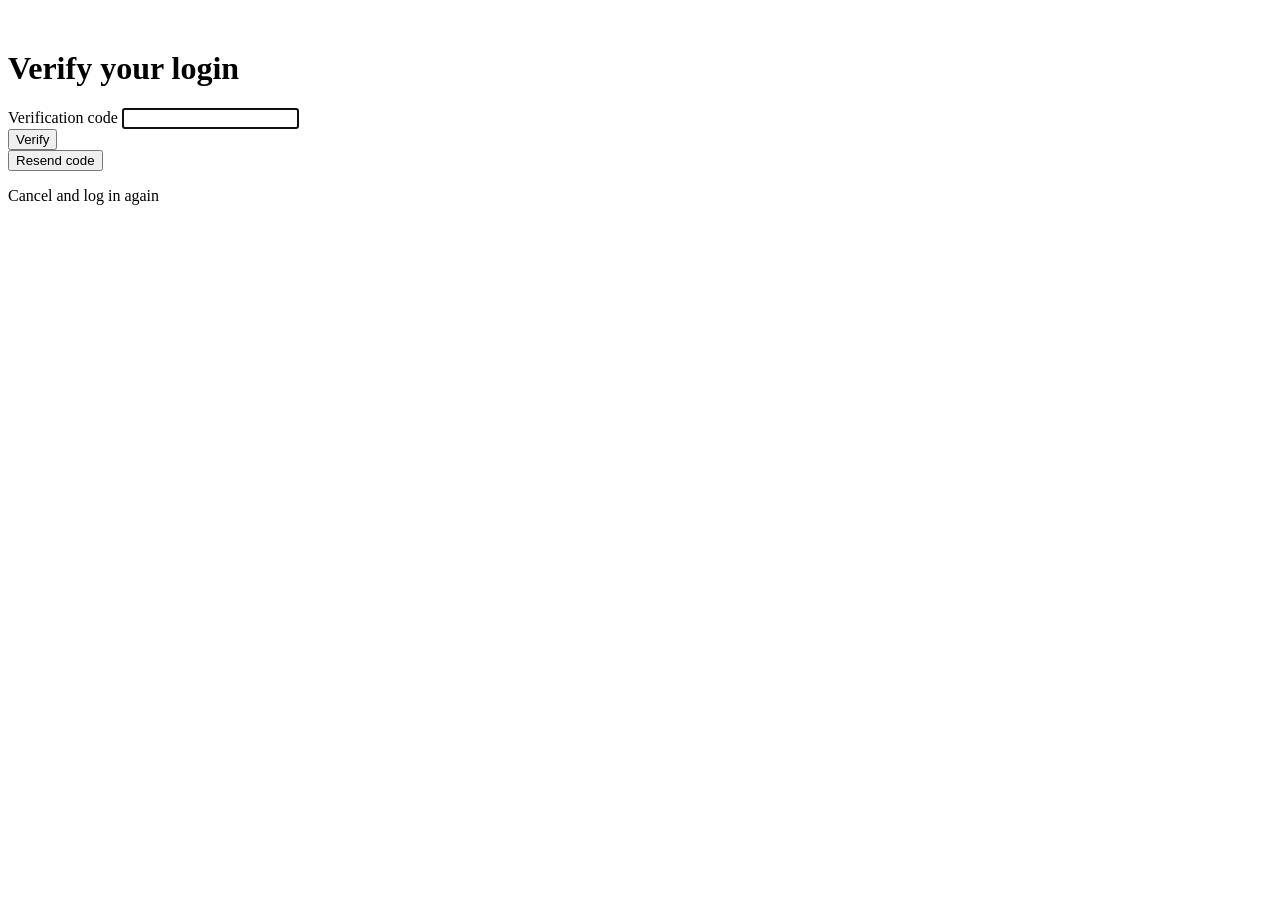
<file: src/main/resources/templates/verify-2fa.html>
<!DOCTYPE html>
<html lang="en" xmlns:th="http://www.thymeleaf.org">
<head th:replace="~{fragments/layout :: head}">
    <title>Verify Login</title>
</head>
<body>
    <div th:replace="~{fragments/layout :: navbar}"></div>
    <div th:replace="~{fragments/layout :: sidebar}"></div>

    <main class="container" style="max-width: 420px; margin-top: 50px; margin-bottom: 50px;">
        <h1 class="mb-3" th:text="#{verify.title}">Verify your login</h1>
        <p class="text-muted" th:text="#{verify.description}"></p>

        <div class="alert alert-success" th:if="${resent}" th:text="#{verify.resent}"></div>
        <div class="alert alert-danger" th:if="${error}" th:text="${error}"></div>

        <form th:action="@{/verify-2fa}" method="post">
            <div class="mb-3">
                <label class="form-label" th:text="#{verify.code}">Verification code</label>
                <input type="text" name="code" class="form-control" maxlength="6" inputmode="numeric" autocomplete="one-time-code" autofocus>
            </div>
            <button type="submit" class="btn btn-dark w-100" th:text="#{verify.submit}">Verify</button>
        </form>

        <form th:action="@{/resend-2fa-code}" method="post" class="mt-3">
            <button type="submit" class="btn btn-link p-0" th:text="#{verify.resend}">Resend code</button>
        </form>

        <p class="mt-3"><a th:href="@{/login}" th:text="#{verify.cancel}">Cancel and log in again</a></p>
    </main>

    <div th:replace="~{fragments/layout :: footer}"></div>
    <div th:replace="~{fragments/layout :: scripts}"></div>
</body>
</html>
</file>
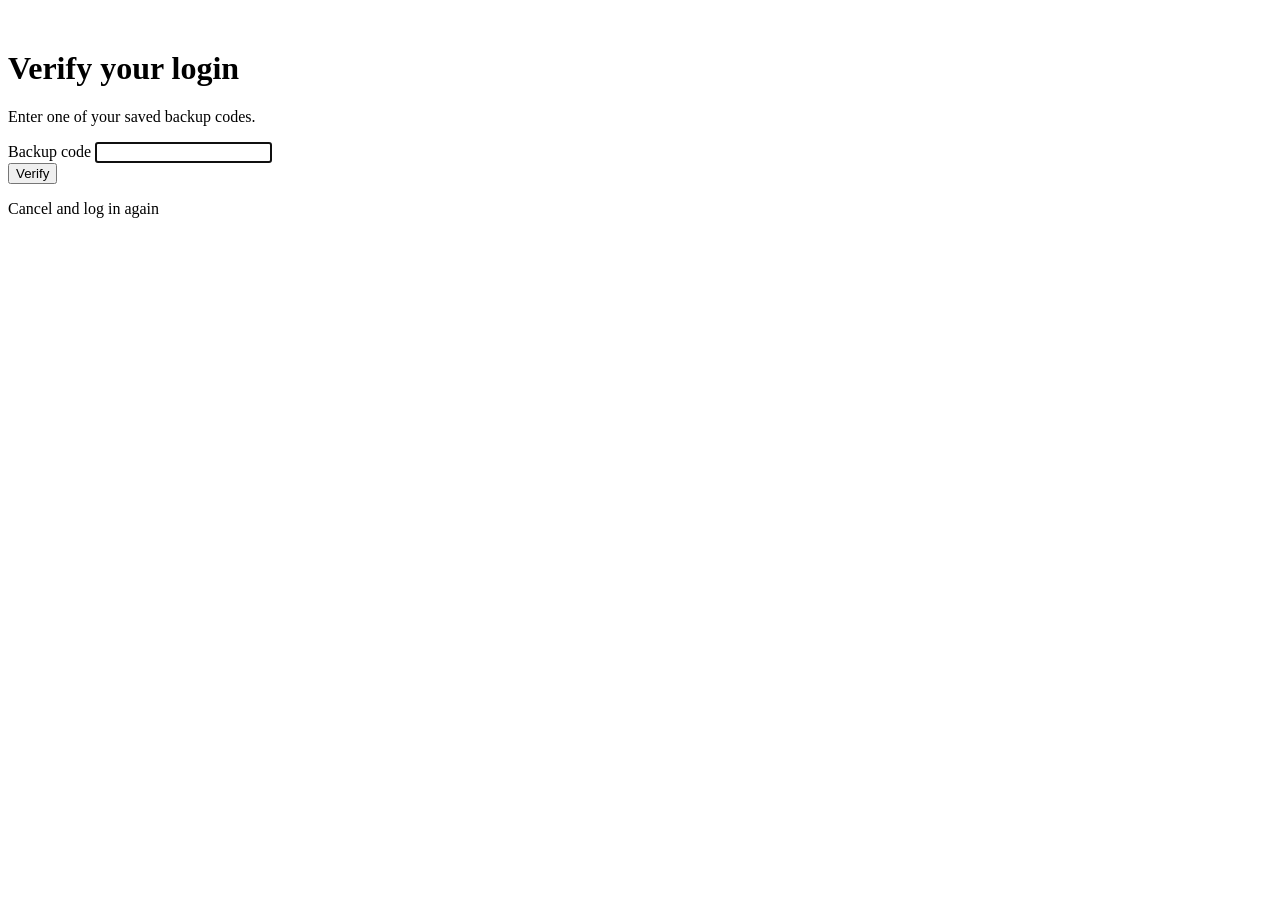
<file: src/main/resources/templates/verify-backup-code.html>
<!DOCTYPE html>
<html lang="en" xmlns:th="http://www.thymeleaf.org">
<head th:replace="~{fragments/layout :: head}">
    <title>Verify Login</title>
</head>
<body>
    <div th:replace="~{fragments/layout :: navbar}"></div>
    <div th:replace="~{fragments/layout :: sidebar}"></div>

    <main class="container" style="max-width: 420px; margin-top: 50px; margin-bottom: 50px;">
        <h1 class="mb-3" th:text="#{verifyBackup.title}">Verify your login</h1>
        <p class="text-muted" th:text="#{verifyBackup.description}">Enter one of your saved backup codes.</p>

        <div class="alert alert-danger" th:if="${error}" th:text="${error}"></div>

        <form th:action="@{/verify-backup-code}" method="post">
            <div class="mb-3">
                <label class="form-label" th:text="#{verifyBackup.code}">Backup code</label>
                <input type="text" name="code" class="form-control" autocomplete="off" autofocus>
            </div>
            <button type="submit" class="btn btn-accent w-100" th:text="#{verify.submit}">Verify</button>
        </form>

        <p class="mt-3"><a th:href="@{/login}" th:text="#{verify.cancel}">Cancel and log in again</a></p>
    </main>

    <div th:replace="~{fragments/layout :: footer}"></div>
    <div th:replace="~{fragments/layout :: scripts}"></div>
</body>
</html>
</file>
